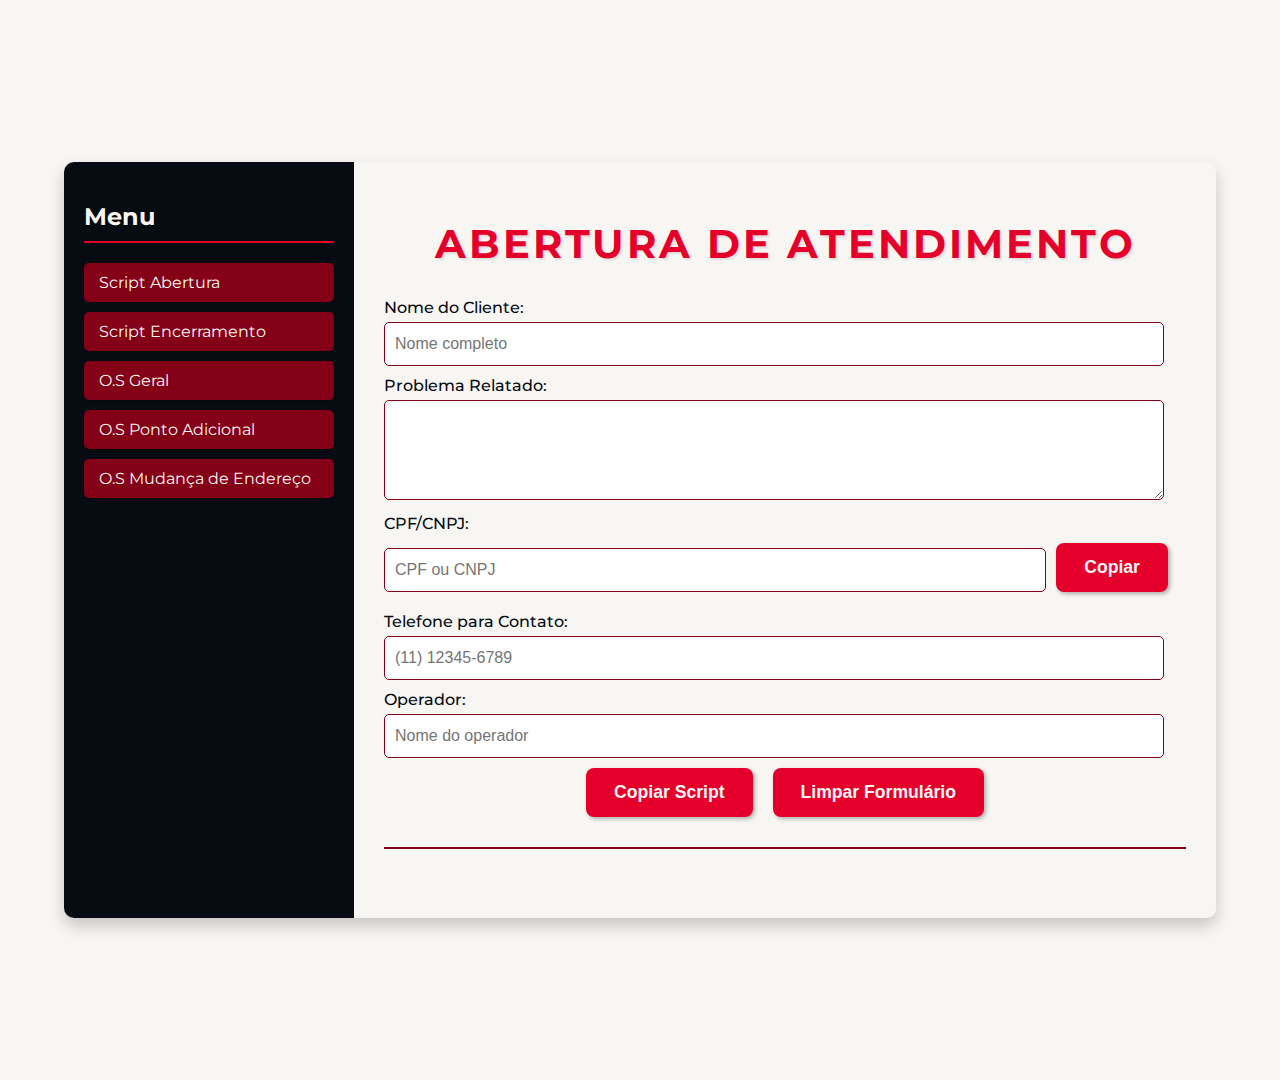
<file: index.html>
<!DOCTYPE html>
<html lang="pt-br">

<head>
    <meta charset="UTF-8">
    <meta name="viewport" content="width:device-width, initial-scale=1.0">
    <title>Abertura Atendimento</title>
    <link rel="stylesheet" href="styles/style.css">
    <link href="https://fonts.googleapis.com/css2?family=Montserrat:wght@400;700&display=swap" rel="stylesheet">
    <link rel="icon" href="assets/icon/favicon.png" type="image/png">
</head>

<body>
    <div class="container">
        <aside class="sidebar">
            <h2>Menu</h2>
            <ul>
                <li><a href="index.html">Script Abertura</a></li>
                <li><a href="encerramento.html">Script Encerramento</a></li>
                <li><a href="os_geral.html">O.S Geral</a></li>
                <li><a href="os_ponto_adicional.html">O.S Ponto Adicional</a></li>
                <li><a href="os_mudanca_endereco.html">O.S Mudança de Endereço</a></li>
            </ul>
        </aside>
        <main class="content">
            <h1>Abertura de Atendimento</h1>
            <div class="form">
                <label for="nomeCliente">Nome do Cliente:</label>
                <input type="text" id="nomeCliente" placeholder="Nome completo">

                <label for="problema">Problema Relatado:</label>
                <textarea id="problema"></textarea>

                <label for="cpfCnpj">CPF/CNPJ:</label>
                <div class="teste">
                    <input type="text" id="cpfCnpj" placeholder="CPF ou CNPJ">
                    <button id="copiarCpfCnpj">Copiar</button>
                </div>
                <label for="telefone">Telefone para Contato:</label>
                <input type="tel" id="telefone" placeholder="(11) 12345-6789">

                <label for="operador">Operador:</label>
                <input type="text" id="operador" placeholder="Nome do operador">
            </div>
            <div class="buttons">
                <button id="copiar">Copiar Script</button>
                <button id="limpar">Limpar Formulário</button>
            </div>
            <div class="resultado">
                <p id="texto-gerado"></p>
            </div>
        </main>
    </div>
    <script src="javascript/script.js"></script>
</body>

</html>
</file>
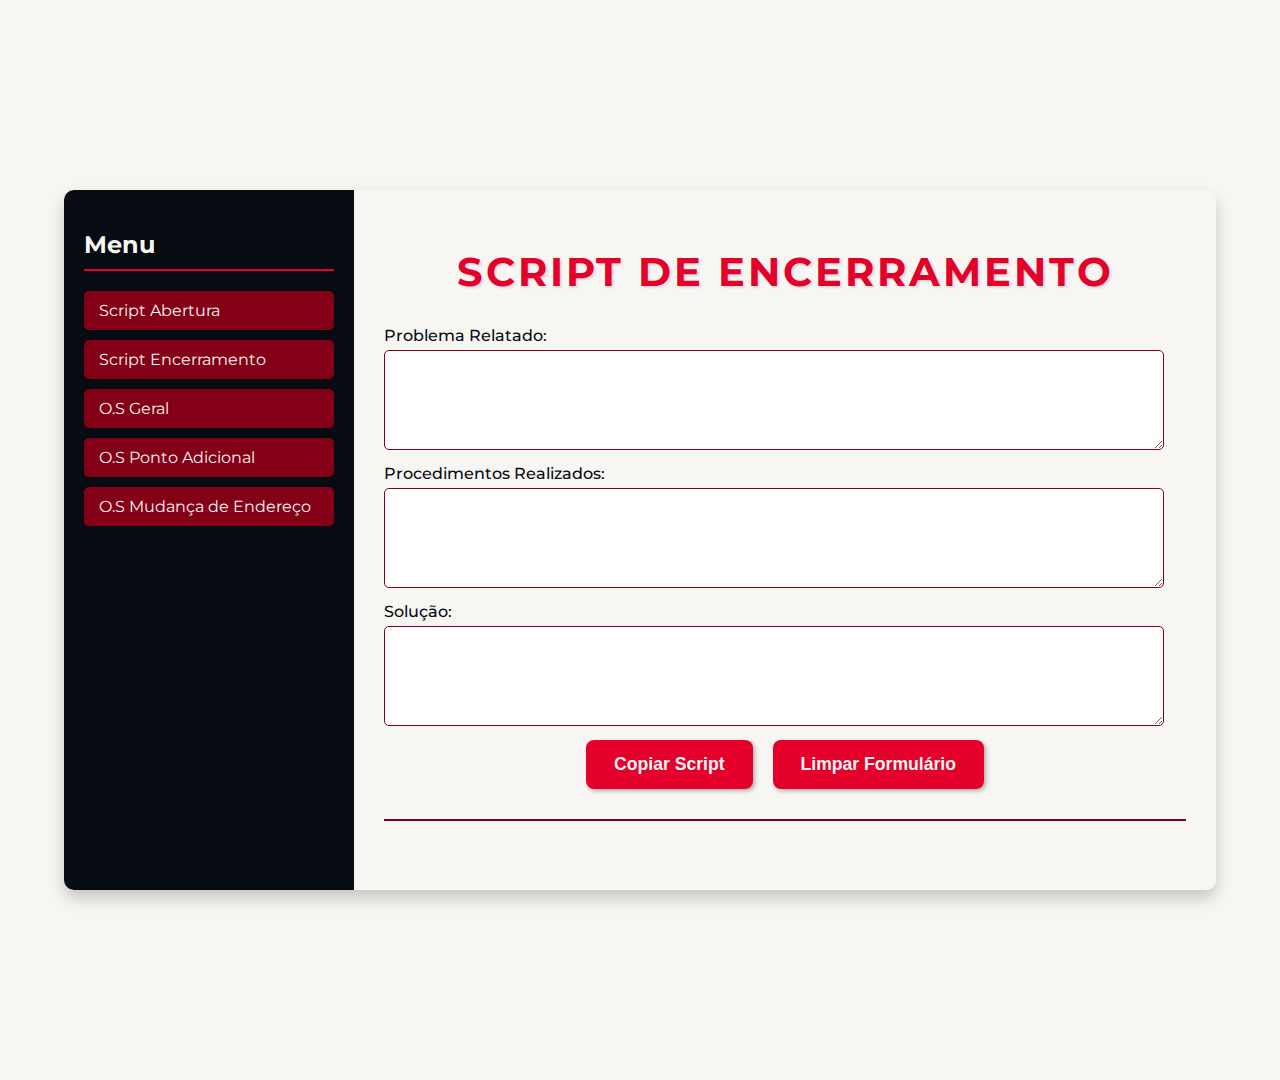
<file: encerramento.html>
<!DOCTYPE html>
<html lang="pt-br">

<head>
    <meta charset="UTF-8">
    <meta name="viewport" content="width=device-width, initial-scale=1.0">
    <title>Script de Encerramento</title>
    <link rel="stylesheet" href="styles/style.css">
    <link href="https://fonts.googleapis.com/css2?family=Montserrat:wght@400;700&display=swap" rel="stylesheet">
    <link rel="icon" href="assets/icon/favicon.png" type="image/png">
</head>

<body>
    <div class="container">
        <aside class="sidebar">
            <h2>Menu</h2>
            <ul>
                <li><a href="index.html">Script Abertura</a></li>
                <li><a href="encerramento.html">Script Encerramento</a></li>
                <li><a href="os_geral.html">O.S Geral</a></li>
                <li><a href="os_ponto_adicional.html">O.S Ponto Adicional</a></li>
                <li><a href="os_mudanca_endereco.html">O.S Mudança de Endereço</a></li>
            </ul>
        </aside>
        <main class="content">
            <h1>Script de Encerramento</h1>
            <div class="form">
                <label for="problema">Problema Relatado:</label>
                <textarea id="problema"></textarea>

                <label for="procedimentos">Procedimentos Realizados:</label>
                <textarea id="procedimentos"></textarea>

                <label for="solucao">Solução:</label>
                <textarea id="solucao"></textarea>
            </div>
            <div class="buttons">
                <button id="copiar">Copiar Script</button>
                <button id="limpar">Limpar Formulário</button>
            </div>
            <div class="resultado">
                <p id="texto-gerado"></p>
            </div>
        </main>
    </div>
    <script src="javascript/encerramento.js"></script>
</body>

</html>
</file>
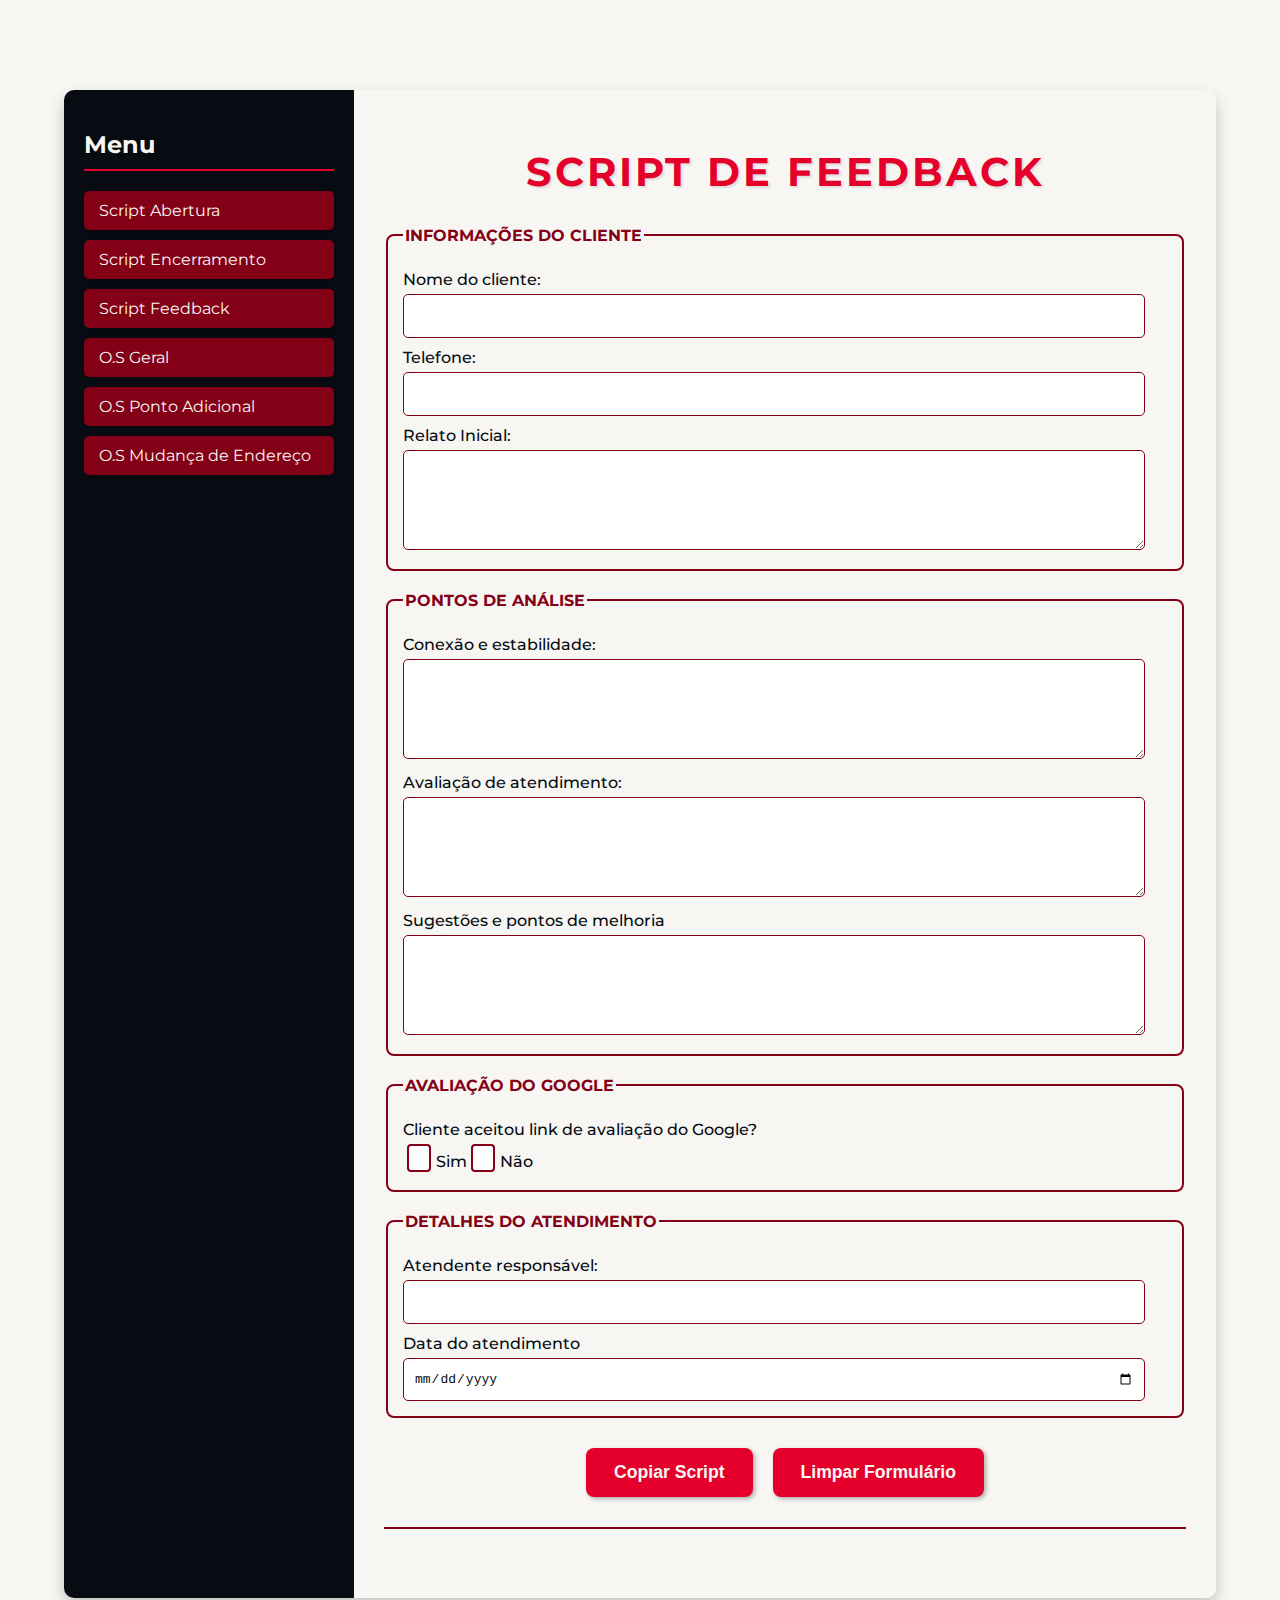
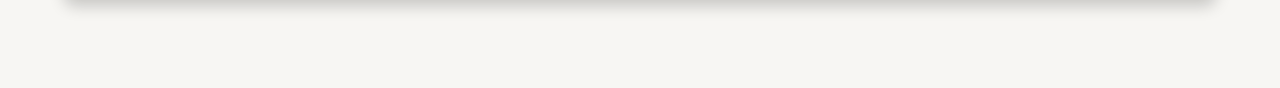
<file: feedback.html>
<!DOCTYPE html>
<html lang="pt-br">

<head>
    <meta charset="UTF-8">
    <meta name="viewport" content="width=device-width | initial-scale=1.0">
    <title>Feedback</title>
    <link rel="stylesheet" href="styles/style.css">
    <link href="https://fonts.googleapis.com/css2?family=Montserrat:wght@400;700&display=swap" rel="stylesheet">
    <link rel="icon" href="assets/icon/favicon.png" type="image/png">
</head>

<body>
    <div class="container">
        <aside class="sidebar">
            <h2>Menu</h2>
            <ul>
                <li><a href="index.html">Script Abertura</a></li>
                <li><a href="encerramento.html">Script Encerramento</a></li>
                <li><a href="feedback.html">Script Feedback</a></li>
                <li><a href="os_geral.html">O.S Geral</a></li>
                <li><a href="os_ponto_adicional.html">O.S Ponto Adicional</a></li>
                <li><a href="os_mudanca_endereco.html">O.S Mudança de Endereço</a></li>
            </ul>
        </aside>

        <main class="content">
            <h1>SCRIPT DE FEEDBACK</h1>
            <div class="form">
                <fieldset>
                    <legend>INFORMAÇÕES DO CLIENTE</legend>
                    <label for="nome_do_cliente">Nome do cliente:</label>
                    <input type="text" name="nome_do_cliente" id="nome_do_cliente">
                    <label for="telefone_do_cliente">Telefone:</label>
                    <input type="text" name="telefone_do_cliente" id="telefone_do_cliente">
                    <label for="relato_do_cliente">Relato Inicial:</label>
                    <textarea name="relato_inicial" id="relato_do_cliente"></textarea>
                </fieldset>
                <fieldset>
                    <legend>PONTOS DE ANÁLISE</legend>
                    <label for="">Conexão e estabilidade:</label>
                    <textarea name="conexao_e_estabilidade"></textarea>
                    <label for="">Avaliação de atendimento:</label>
                    <textarea name="avaliacao_de_atendimento"></textarea>
                    <label for="">Sugestões e pontos de melhoria</label>
                    <textarea name="sugestoes_melhoria"></textarea>
                </fieldset>
                <fieldset>
                    <legend>AVALIAÇÃO DO GOOGLE</legend>
                    <label for="">Cliente aceitou link de avaliação do Google?</label>
                    <div class="teste">
                        <input type="checkbox" name="avaliacao_google" id="avaliacao_google_sim"><label for="avaliacao_google_sim">Sim</label>
                        <input type="checkbox" name="avaliacao_google" id="avaliacao_google_nao"><label for="avaliacao_google_nao">Não</label>
                    </div>
                </fieldset>
                <fieldset>
                    <legend>DETALHES DO ATENDIMENTO</legend>
                    <label for="">Atendente responsável:</label>
                    <input type="text" name="atendente_responsavel" id="">
                    <label for="">Data do atendimento</label>
                    <input type="date" name="data_atendimento" id="">
                </fieldset>
            </div>
            <div class="buttons">
                <button id="copiar">Copiar Script</button>
                <button id="limpar">Limpar Formulário</button>
            </div>
            <div class="resultado">
                <p id="texto-gerado"></p>
            </div>
        </main>
    </div>
    <script src="javascript/feedback.js"></script>
</body>

</html>
</file>
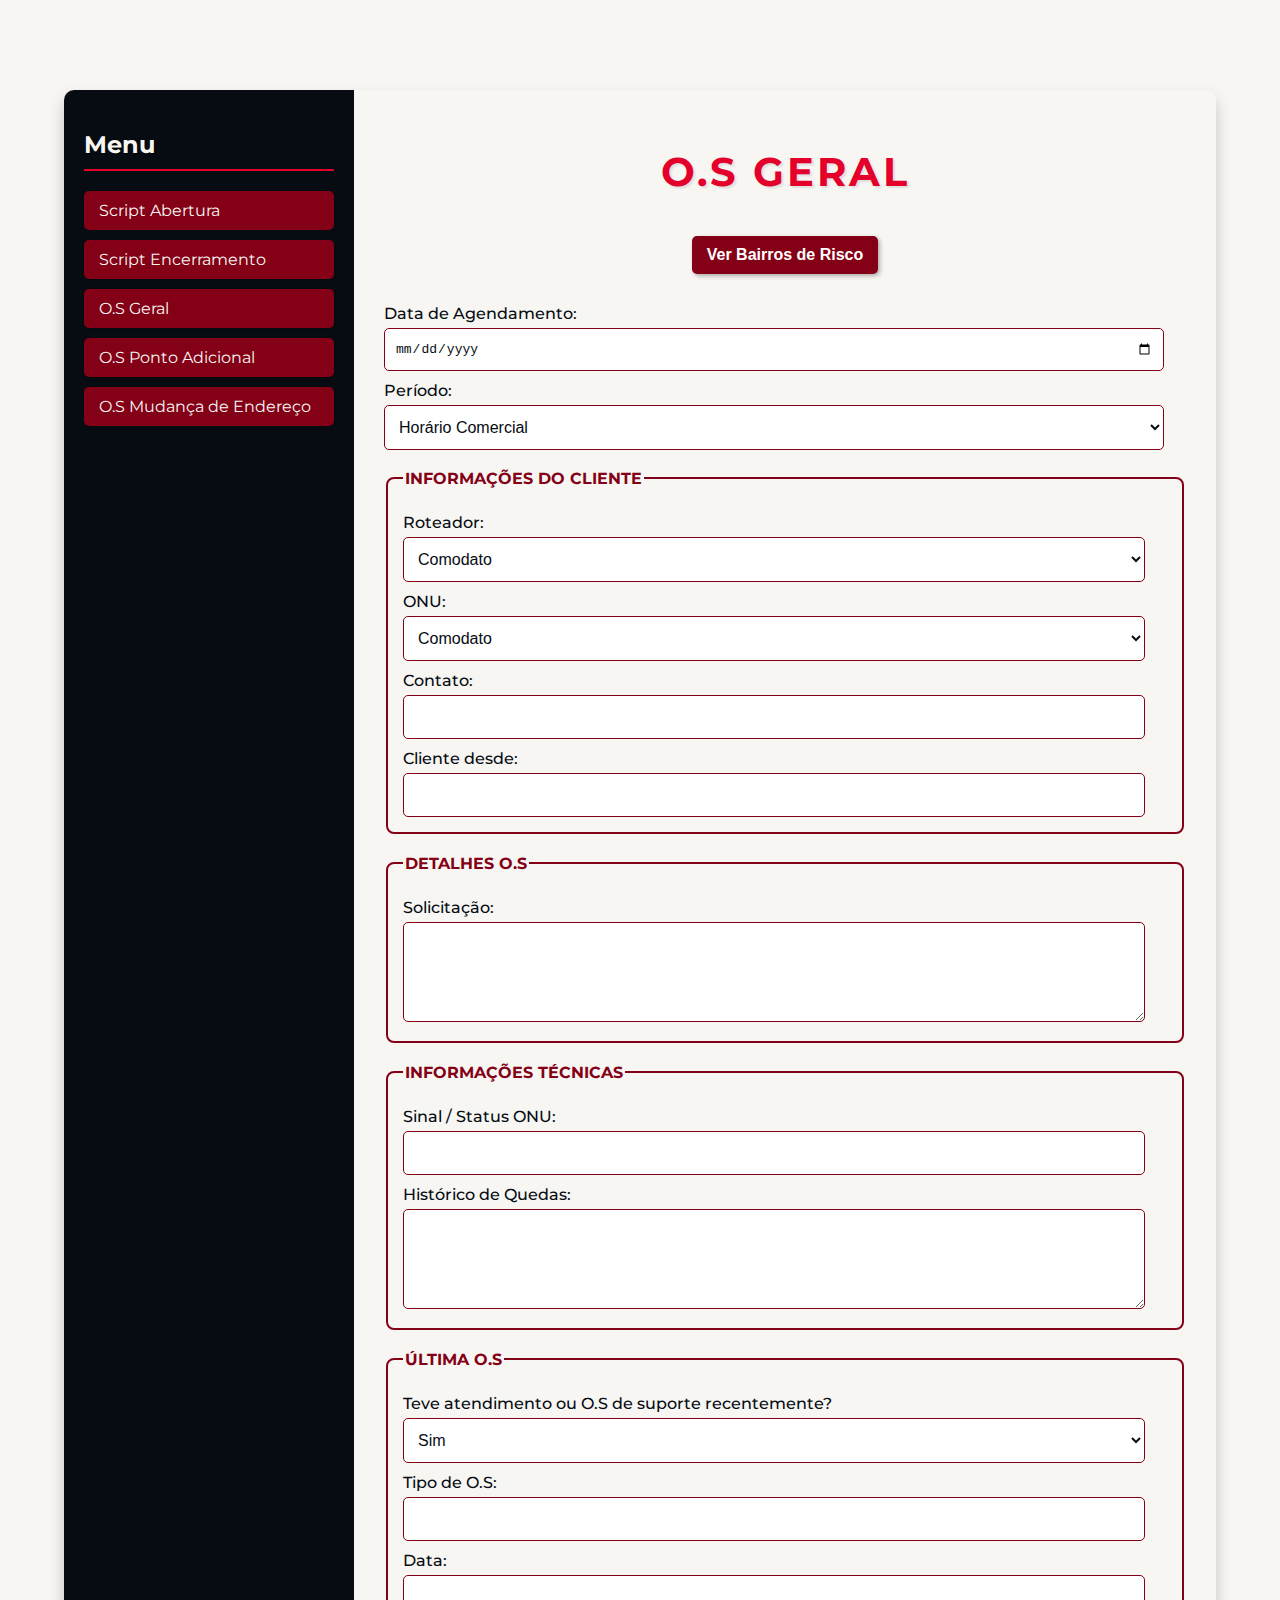
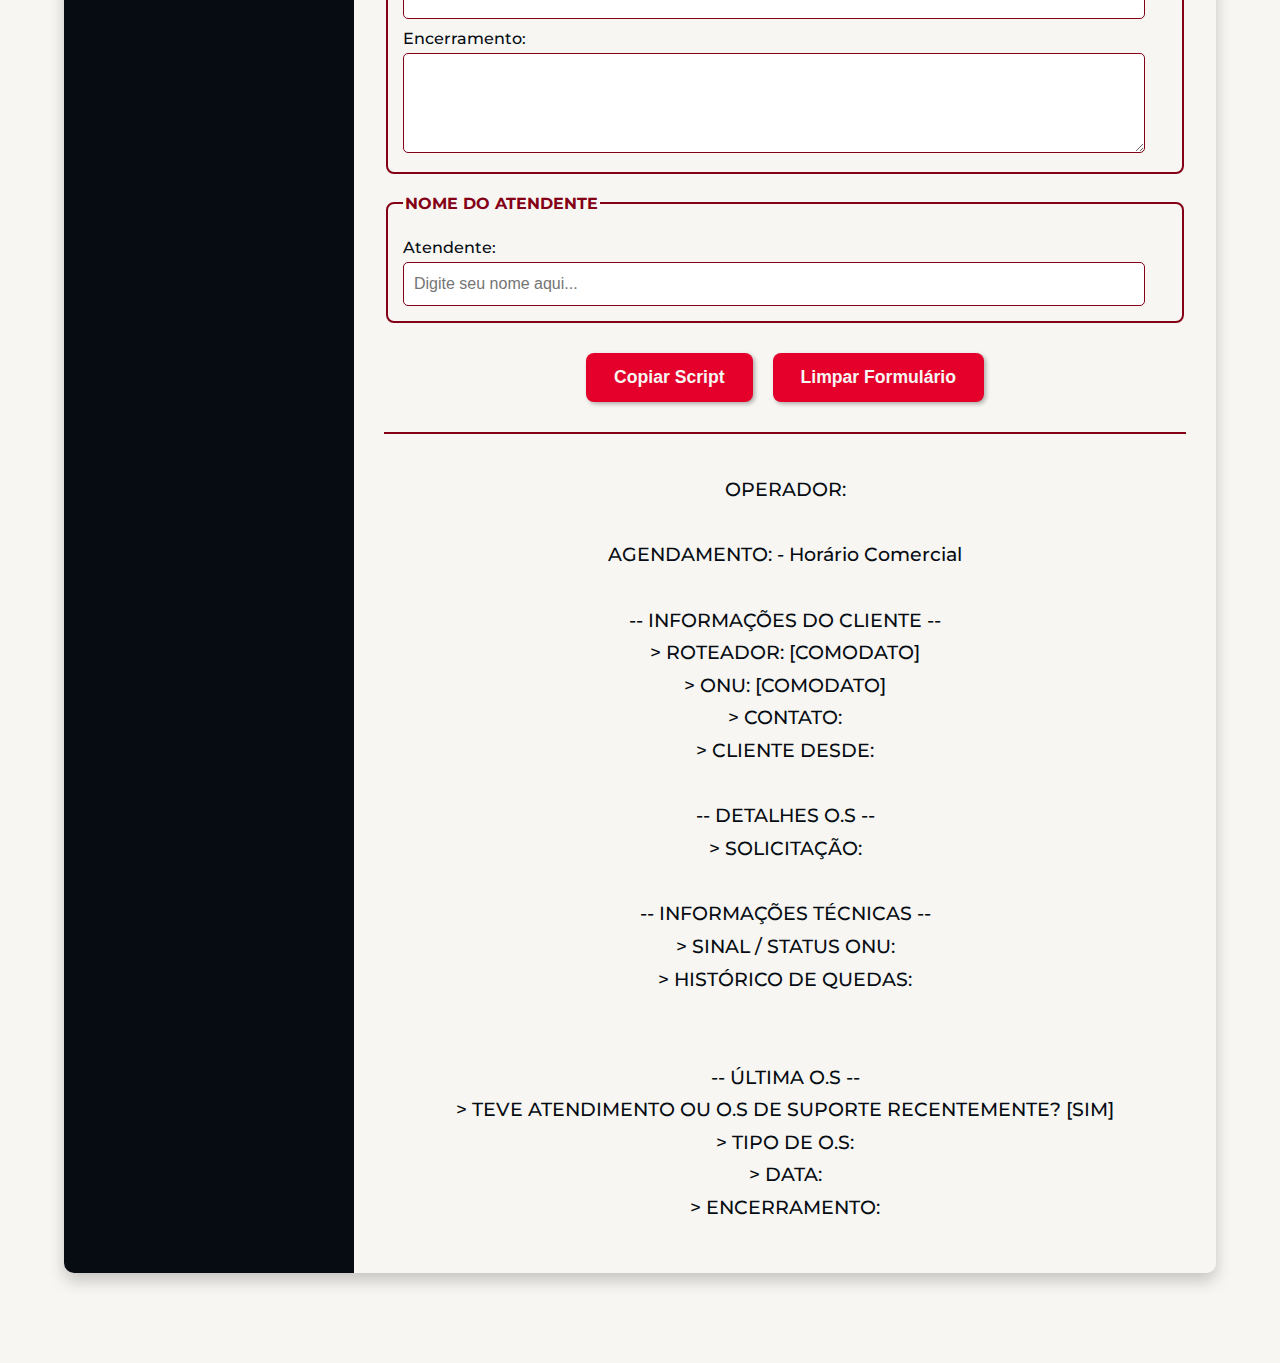
<file: os_geral.html>
<!DOCTYPE html>
<html lang="pt-br">

<head>
    <meta charset="UTF-8">
    <meta name="viewport" content="width=device-width | initial-scale=1.0">
    <title>O.S Geral</title>
    <link rel="stylesheet" href="styles/style.css">
    <link href="https://fonts.googleapis.com/css2?family=Montserrat:wght@400;700&display=swap" rel="stylesheet">
    <link rel="icon" href="assets/icon/favicon.png" type="image/png">
</head>

<body>
    <div class="container">
        <aside class="sidebar">
            <h2>Menu</h2>
            <ul>
                <li><a href="index.html">Script Abertura</a></li>
                <li><a href="encerramento.html">Script Encerramento</a></li>
                <li><a href="os_geral.html">O.S Geral</a></li>
                <li><a href="os_ponto_adicional.html">O.S Ponto Adicional</a></li>
                <li><a href="os_mudanca_endereco.html">O.S Mudança de Endereço</a></li>
            </ul>
        </aside>

        <main class="content">
            <h1>O.S Geral</h1>
            <div class="bairros-de-risco">
                <button id="ver-bairros-risco">Ver Bairros de Risco</button>
                <div id="lista-bairros-risco" style="display: none;">
                    <h3>Bairros de Risco</h3>
                    <ul>
                        <li>Itanhaém - Guapurá</li>
                        <li>Praia Grande - Jardim Trevo | Jardim Aclimação | Ribeirópolis | Balneário Japurá | Esmeralda
                            | Parque das Américas | Samambaia | Melvi</li>
                    </ul>
                </div>
            </div>
            <div class="form">
                <label for="agendamento_data">Data de Agendamento:</label>
                <input type="date" id="agendamento_data">

                <label for="agendamento_periodo">Período:</label>
                <select id="agendamento_periodo">
                    <option value="Horário Comercial">Horário Comercial</option>
                    <option value="primeira">Primeira do dia</option>
                    <option value="manha">Manhã</option>
                    <option value="tarde">Tarde</option>
                    <option value="ultima">Última do dia</option>
                    <option value="apos">Após</option>
                </select>
                <p id="notificacao-horario" style="display: none; color: red; font-size: 0.9em; margin-top: 5px;">
                    A última O.S deve ser iniciada no máximo até às 16h30.
                </p>
                <label for="agendamento_horario" id="label_agendamento_horario" style="display: none;">Horário
                    (Após):</label>
                <input type="time" id="agendamento_horario" style="display: none;">
                <br><br>
                <fieldset>
                    <legend>INFORMAÇÕES DO CLIENTE</legend>
                    <label>Roteador:</label>
                    <select id="roteador">
                        <option value="comodato">Comodato</option>
                        <option value="compra">Compra</option>
                    </select>
                    <label>ONU:</label>
                    <select id="onu">
                        <option value="comodato">Comodato</option>
                        <option value="compra">Compra</option>
                    </select>
                    <label for="contato">Contato:</label>
                    <input type="text" id="contato">
                    <label for="cliente_desde">Cliente desde:</label>
                    <input type="text" id="cliente_desde">
                </fieldset>

                <fieldset>
                    <legend>DETALHES O.S</legend>
                    <label for="solicitacao">Solicitação:</label>
                    <textarea id="solicitacao"></textarea>
                </fieldset>

                <fieldset>
                    <legend>INFORMAÇÕES TÉCNICAS</legend>
                    <label for="sinal">Sinal / Status ONU:</label>
                    <input id="sinal"></input>
                    <label for="quedas">Histórico de Quedas:</label>
                    <textarea id="quedas"></textarea>
                </fieldset>
                <fieldset>
                    <legend>ÚLTIMA O.S</legend>
                    <label>Teve atendimento ou O.S de suporte recentemente?</label>
                    <select id="atendimento">
                        <option value="sim">Sim</option>
                        <option value="nao">Não</option>
                    </select>
                    <div id="campos-ultima-os">
                        <label for="tipo_os">Tipo de O.S:</label>
                        <input type="text" id="tipo_os">
                        <label for="data_os">Data:</label>
                        <input type="text" id="data_os">
                        <label for="encerramento_os">Encerramento:</label>
                        <textarea id="encerramento_os"></textarea>
                    </div>
                </fieldset>
                <fieldset>
                    <legend>NOME DO ATENDENTE</legend>
                    <label for="operador">Atendente:</label>
                    <input type="text" name="nome_do_operador" id="operador" value=""
                        placeholder="Digite seu nome aqui...">
                </fieldset>
            </div>
            <div class="buttons">
                <button id="copiar">Copiar Script</button>
                <button id="limpar">Limpar Formulário</button>
            </div>
            <div class="resultado">
                <p id="texto-gerado"></p>
            </div>
        </main>
    </div>
    <script src="javascript/os_geral.js"></script>
</body>

</html>
</file>
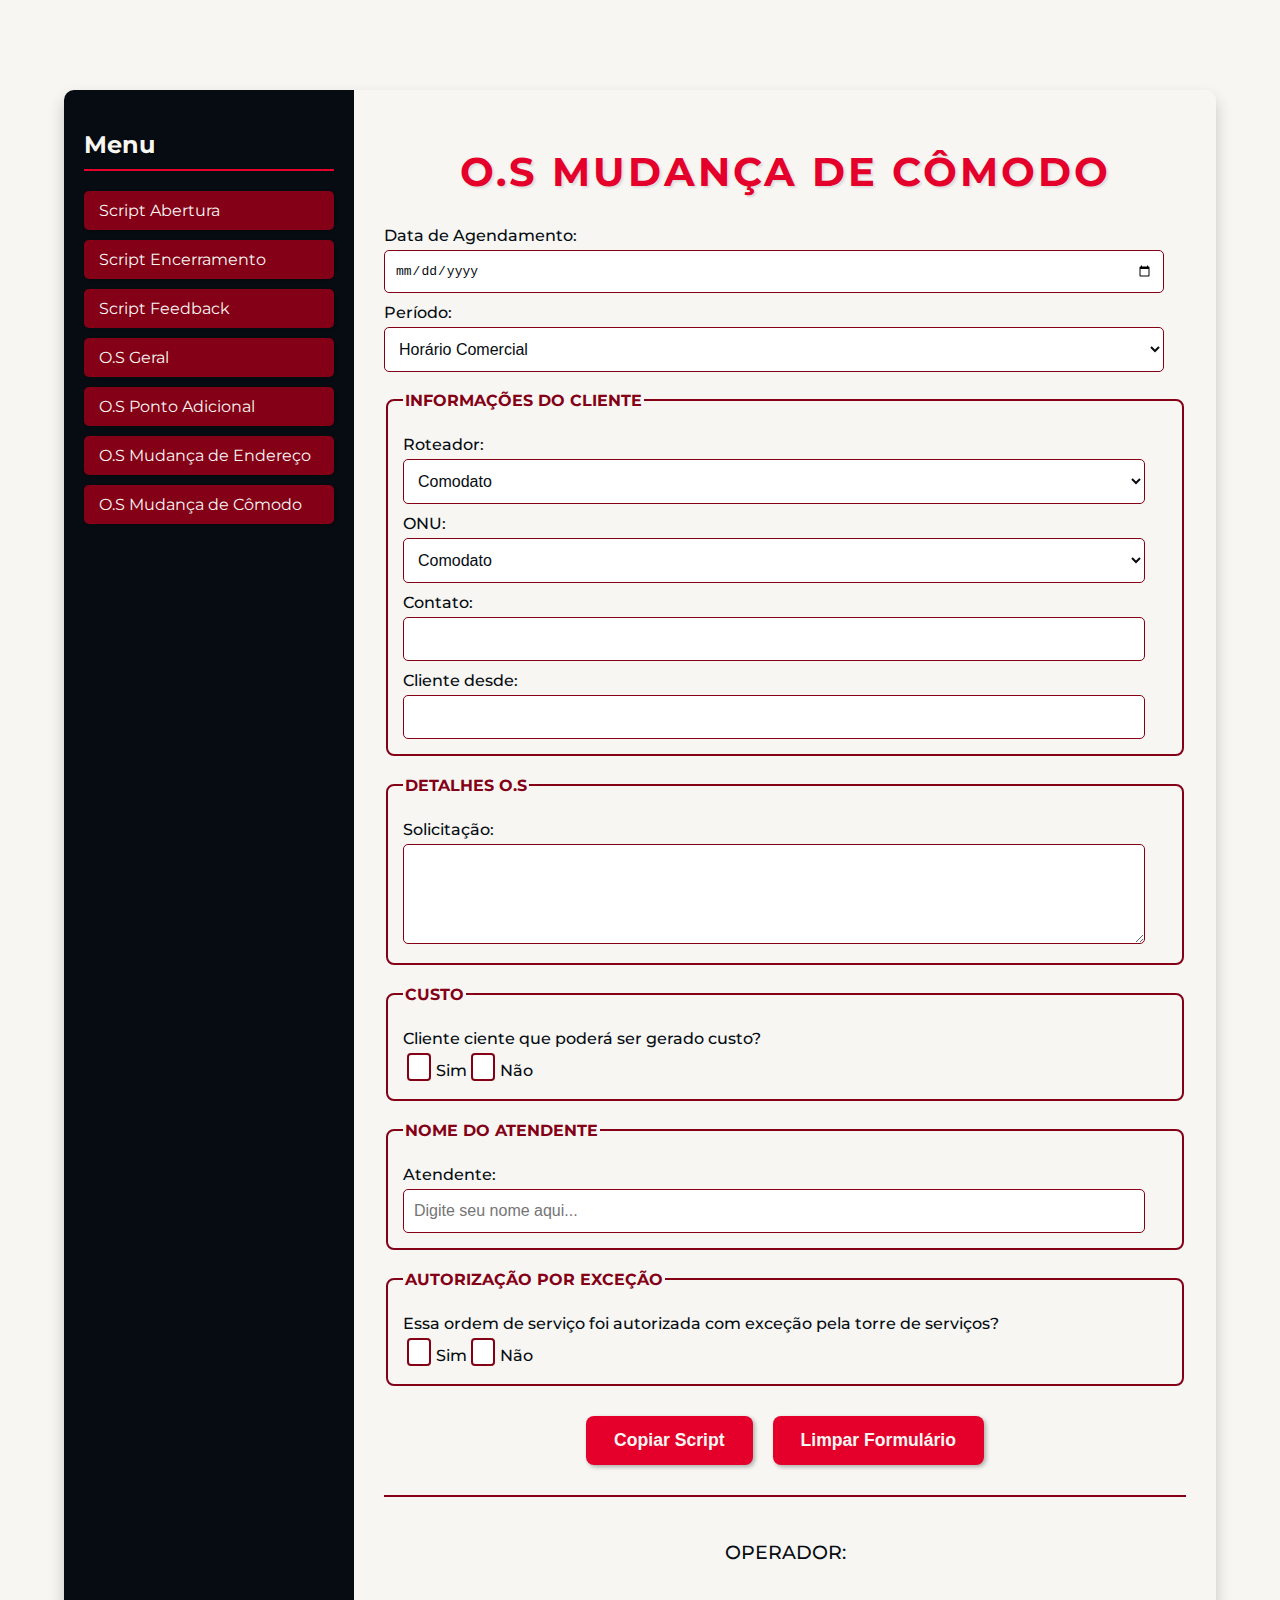
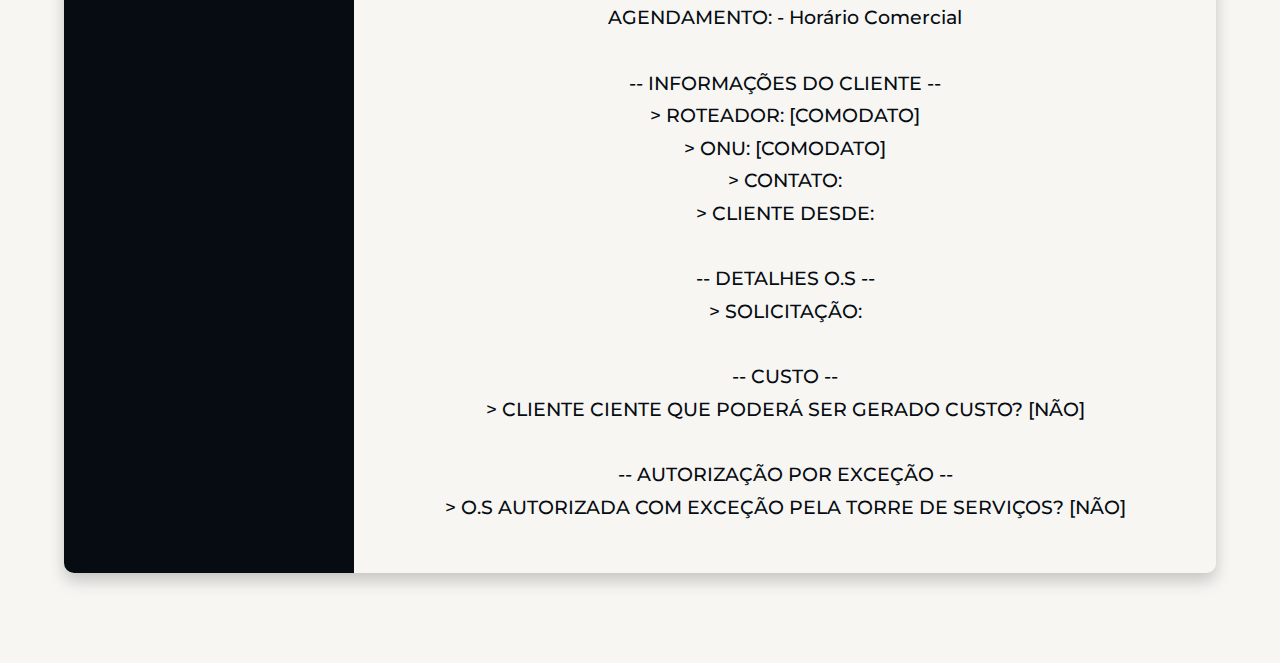
<file: os_mudanca_comodo.html>
<!DOCTYPE html>
<html lang="pt-br">

<head>
    <meta charset="UTF-8">
    <meta name="viewport" content="width=device-width, initial-scale=1.0">
    <title>O.S Mudança de Cômodo</title>
    <link rel="stylesheet" href="styles/style.css">
    <link href="https://fonts.googleapis.com/css2?family=Montserrat:wght@400;700&display=swap" rel="stylesheet">
    <link rel="icon" href="assets/icon/favicon.png" type="image/png">
</head>

<body>
    <div class="container">
        <aside class="sidebar">
            <h2>Menu</h2>
            <ul>
                <li><a href="index.html">Script Abertura</a></li>
                <li><a href="encerramento.html">Script Encerramento</a></li>
                <li><a href="feedback.html">Script Feedback</a></li>
                <li><a href="os_geral.html">O.S Geral</a></li>
                <li><a href="os_ponto_adicional.html">O.S Ponto Adicional</a></li>
                <li><a href="os_mudanca_endereco.html">O.S Mudança de Endereço</a></li>
                <li><a href="os_mudanca_comodo.html">O.S Mudança de Cômodo</a></li>
            </ul>
        </aside>

        <main class="content">
            <h1>O.S Mudança de Cômodo</h1>
            <div class="form">
                <label for="agendamento_data">Data de Agendamento:</label>
                <input type="date" id="agendamento_data">

                <label for="agendamento_periodo">Período:</label>
                <select id="agendamento_periodo">
                    <option value="Horário Comercial">Horário Comercial</option>
                    <option value="primeira">Primeira do dia</option>
                    <option value="manha">Manhã</option>
                    <option value="tarde">Tarde</option>
                    <option value="ultima">Última do dia</option>
                    <option value="apos">Após</option>
                </select>
                <p id="notificacao-horario" style="display: none; color: red; font-size: 0.9em; margin-top: 5px;">
                    A última O.S deve ser iniciada no máximo até às 16h30.
                </p>
                <label for="agendamento_horario" id="label_agendamento_horario" style="display: none;">Horário
                    (Após):</label>
                <input type="time" id="agendamento_horario" style="display: none;">
                <br><br>
                <fieldset>
                    <legend>INFORMAÇÕES DO CLIENTE</legend>
                    <label>Roteador:</label>
                    <select id="roteador">
                        <option value="comodato">Comodato</option>
                        <option value="compra">Compra</option>
                    </select>
                    <label>ONU:</label>
                    <select id="onu">
                        <option value="comodato">Comodato</option>
                        <option value="compra">Compra</option>
                    </select>
                    <label for="contato">Contato:</label>
                    <input type="text" id="contato">
                    <label for="cliente_desde">Cliente desde:</label>
                    <input type="text" id="cliente_desde">
                </fieldset>

                <fieldset>
                    <legend>DETALHES O.S</legend>
                    <label for="solicitacao">Solicitação:</label>
                    <textarea id="solicitacao"></textarea>
                </fieldset>

                <fieldset>
                    <legend>CUSTO</legend>
                    <label>Cliente ciente que poderá ser gerado custo?</label>
                    <div class="teste">
                        <input type="checkbox" id="ciente_custo_sim"> <label for="ciente_custo_sim">Sim</label>
                        <input type="checkbox" id="ciente_custo_nao"> <label for="ciente_custo_nao">Não</label>
                    </div>
                    <p id="alerta_custo_nao" style="display: none; color: red; font-size: 0.9em; margin-top: 5px;">
                        É necessário notificar o cliente sobre o custo.
                    </p>
                </fieldset>

                <fieldset>
                    <legend>NOME DO ATENDENTE</legend>
                    <label for="operador">Atendente:</label>
                    <input type="text" name="nome_do_operador" id="operador" value=""
                        placeholder="Digite seu nome aqui...">
                </fieldset>

                <fieldset>
                    <legend>AUTORIZAÇÃO POR EXCEÇÃO</legend>
                    <label>Essa ordem de serviço foi autorizada com exceção pela torre de serviços?</label>
                    <div class="teste">
                        <input type="checkbox" id="autorizada_excecao_sim"> <label for="autorizada_excecao_sim">Sim</label>
                        <input type="checkbox" id="autorizada_excecao_nao"> <label for="autorizada_excecao_nao">Não</label>
                    </div>
                    <div id="campo_autorizador" style="display: none;">
                        <label for="nome_autorizador">Nome de quem autorizou:</label>
                        <input type="text" id="nome_autorizador" placeholder="Nome do autorizador">
                    </div>
                </fieldset>
            </div>
            <div class="buttons">
                <button id="copiar">Copiar Script</button>
                <button id="limpar">Limpar Formulário</button>
            </div>
            <div class="resultado">
                <p id="texto-gerado"></p>
            </div>
        </main>
    </div>
    <script src="javascript/os_mudanca_comodo.js"></script>
</body>

</html>
</file>
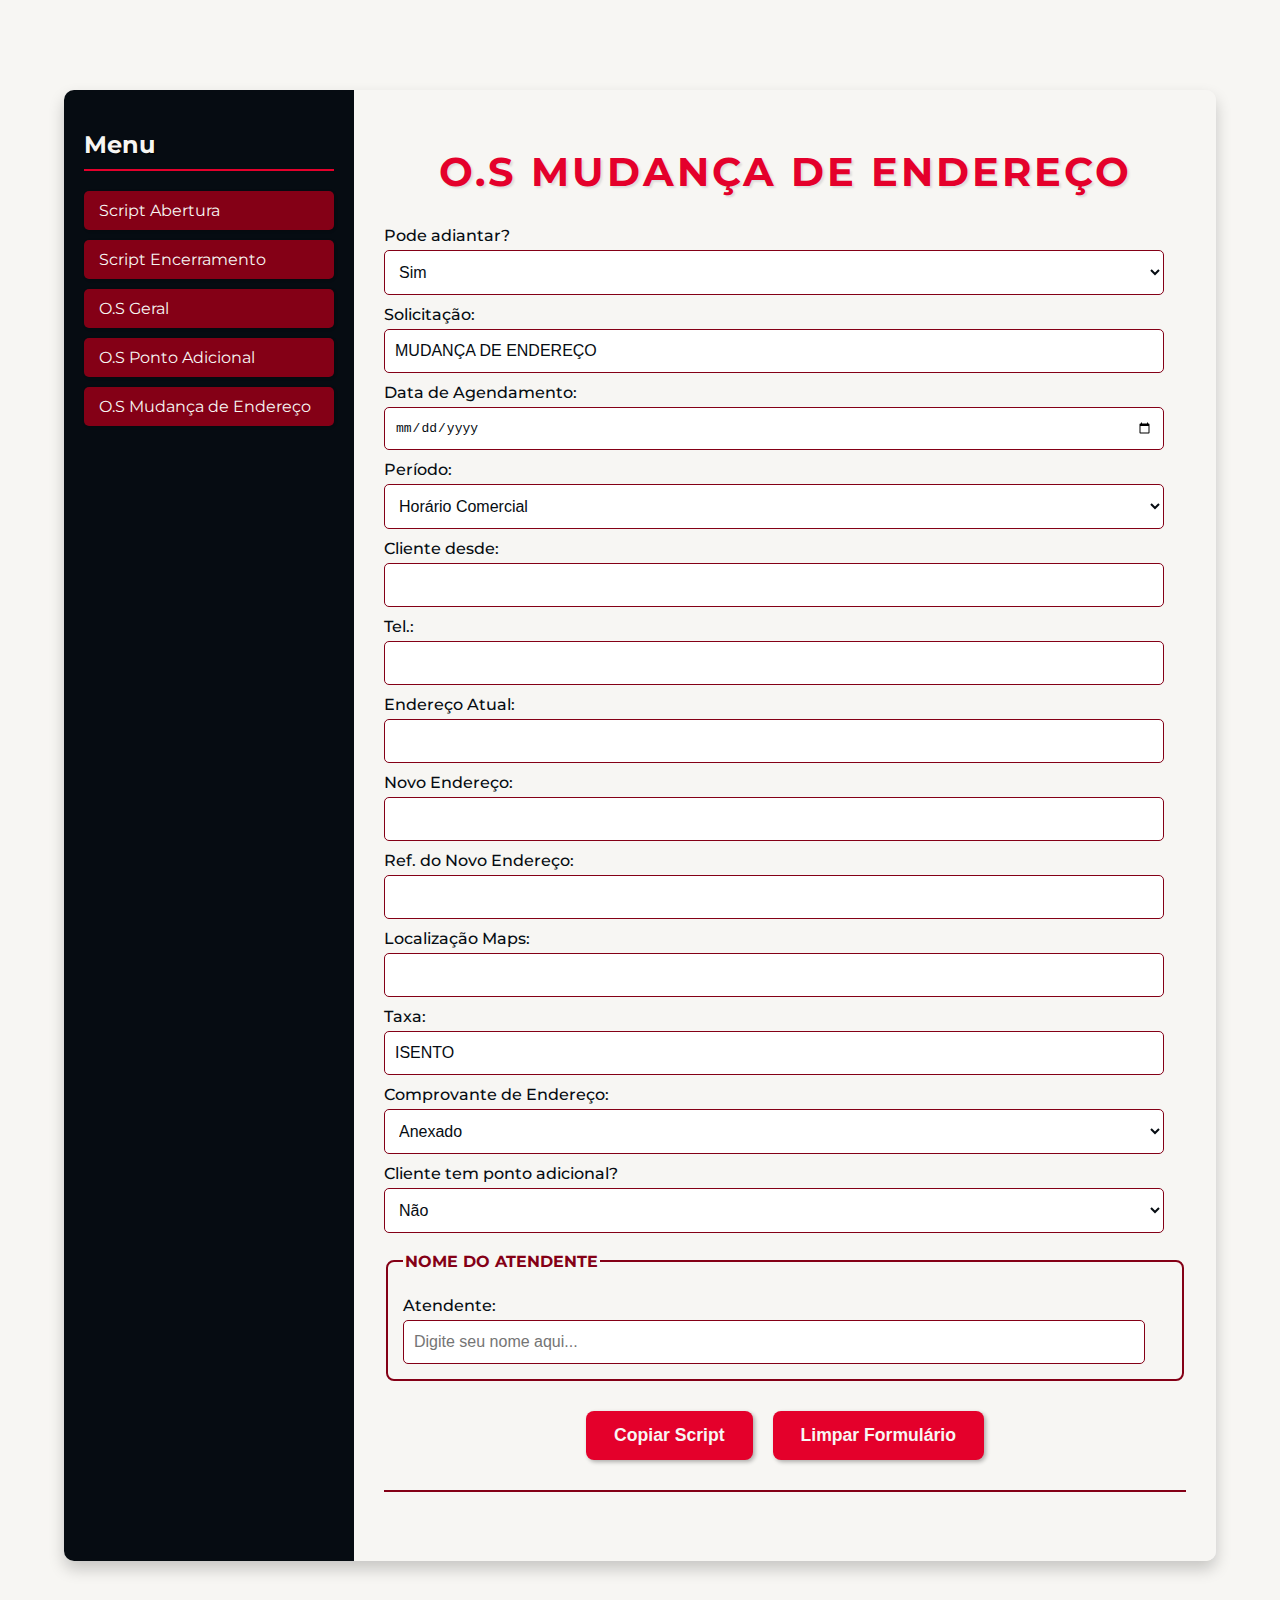
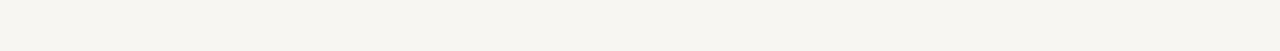
<file: os_mudanca_endereco.html>
<!DOCTYPE html>
<html lang="pt-br">

<head>
    <meta charset="UTF-8">
    <meta name="viewport" content="width:device-width, initial-scale=1.0">
    <title>O.S Mudança de Endereço</title>
    <link rel="stylesheet" href="styles/style.css">
    <link href="https://fonts.googleapis.com/css2?family=Montserrat:wght@400;700&display=swap" rel="stylesheet">
    <link rel="icon" href="assets/icon/favicon.png" type="image/png">
</head>

<body>
    <div class="container">
        <aside class="sidebar">
            <h2>Menu</h2>
            <ul>
                <li><a href="index.html">Script Abertura</a></li>
                <li><a href="encerramento.html">Script Encerramento</a></li>
                <li><a href="os_geral.html">O.S Geral</a></li>
                <li><a href="os_ponto_adicional.html">O.S Ponto Adicional</a></li>
                <li><a href="os_mudanca_endereco.html">O.S Mudança de Endereço</a></li>
            </ul>
        </aside>
        <main class="content">
            <h1>O.S Mudança de Endereço</h1>
            <div class="form">
                <label>Pode adiantar?</label>
                <select id="adiantar">
                    <option value="sim">Sim</option>
                    <option value="nao">Não</option>
                </select>

                <label for="solicitacao">Solicitação:</label>
                <input type="text" id="solicitacao" value="MUDANÇA DE ENDEREÇO" readonly>

                <label for="agendamento_data">Data de Agendamento:</label>
                <input type="date" id="agendamento_data">

                <label for="agendamento_periodo">Período:</label>
                <select id="agendamento_periodo">
                    <option value="Horário Comercial">Horário Comercial</option>
                    <option value="primeira">Primeira do dia</option>
                    <option value="manha">Manhã</option>
                    <option value="tarde">Tarde</option>
                    <option value="ultima">Última do dia</option>
                    <option value="apos">Após</option>
                </select>
                <p id="notificacao-horario" style="display: none; color: red; font-size: 0.9em; margin-top: 5px;">
                    A última O.S deve ser iniciada no máximo até às 16h30.
                </p>
                <label for="agendamento_horario" id="label_agendamento_horario" style="display: none;">Horário
                    (Após):</label>
                <input type="time" id="agendamento_horario" style="display: none;">

                <label for="cliente_desde">Cliente desde:</label>
                <input type="text" id="cliente_desde">

                <label for="telefone">Tel.:</label>
                <input type="tel" id="telefone">

                <label for="endereco_atual">Endereço Atual:</label>
                <input id="endereco_atual">

                <label for="novo_endereco">Novo Endereço:</label>
                <input id="novo_endereco">

                <label for="ref_novo_endereco">Ref. do Novo Endereço:</label>
                <input id="ref_novo_endereco">

                <label for="localizacao_maps">Localização Maps:</label>
                <input type="url" id="localizacao_maps">

                <label>Taxa:</label>
                <input type="text" value="ISENTO" readonly>

                <!-- <label>Cliente ciente que tem que levar equipamentos até o novo local</label> -->

                <label for="comprovante_endereco">Comprovante de Endereço:</label>
                <select id="comprovante_endereco">
                    <option value="Anexado">Anexado</option>
                    <option value="Não possui">Não possui</option>
                    <option value="Não enviado">Não enviado</option>
                </select>
                <label>Cliente tem ponto adicional?</label>
                <select id="ponto_adicional">
                    <option value="nao">Não</option>
                    <option value="sim">Sim</option>
                </select>
                <div id="alerta_ponto_adicional" style="display: none; color: red; margin-top: 10px;">
                    Notifique o cliente sobre avaliação desse ponto para a nova residência.
                </div>
                <BR></BR>
                <fieldset>
                    <legend>NOME DO ATENDENTE</legend>
                    <label for="operador">Atendente:</label>
                    <input type="text" name="nome_do_operador" id="operador" value="" placeholder="Digite seu nome aqui...">
                </fieldset>
                <div class="buttons">
                    <button id="copiar">Copiar Script</button>
                    <button id="limpar">Limpar Formulário</button>
                </div>
                <div class="resultado">
                    <p id="texto-gerado"></p>
                </div>
        </main>
    </div>
    <script src="javascript/os_mudanca_endereco.js"></script>
</body>

</html>
</file>
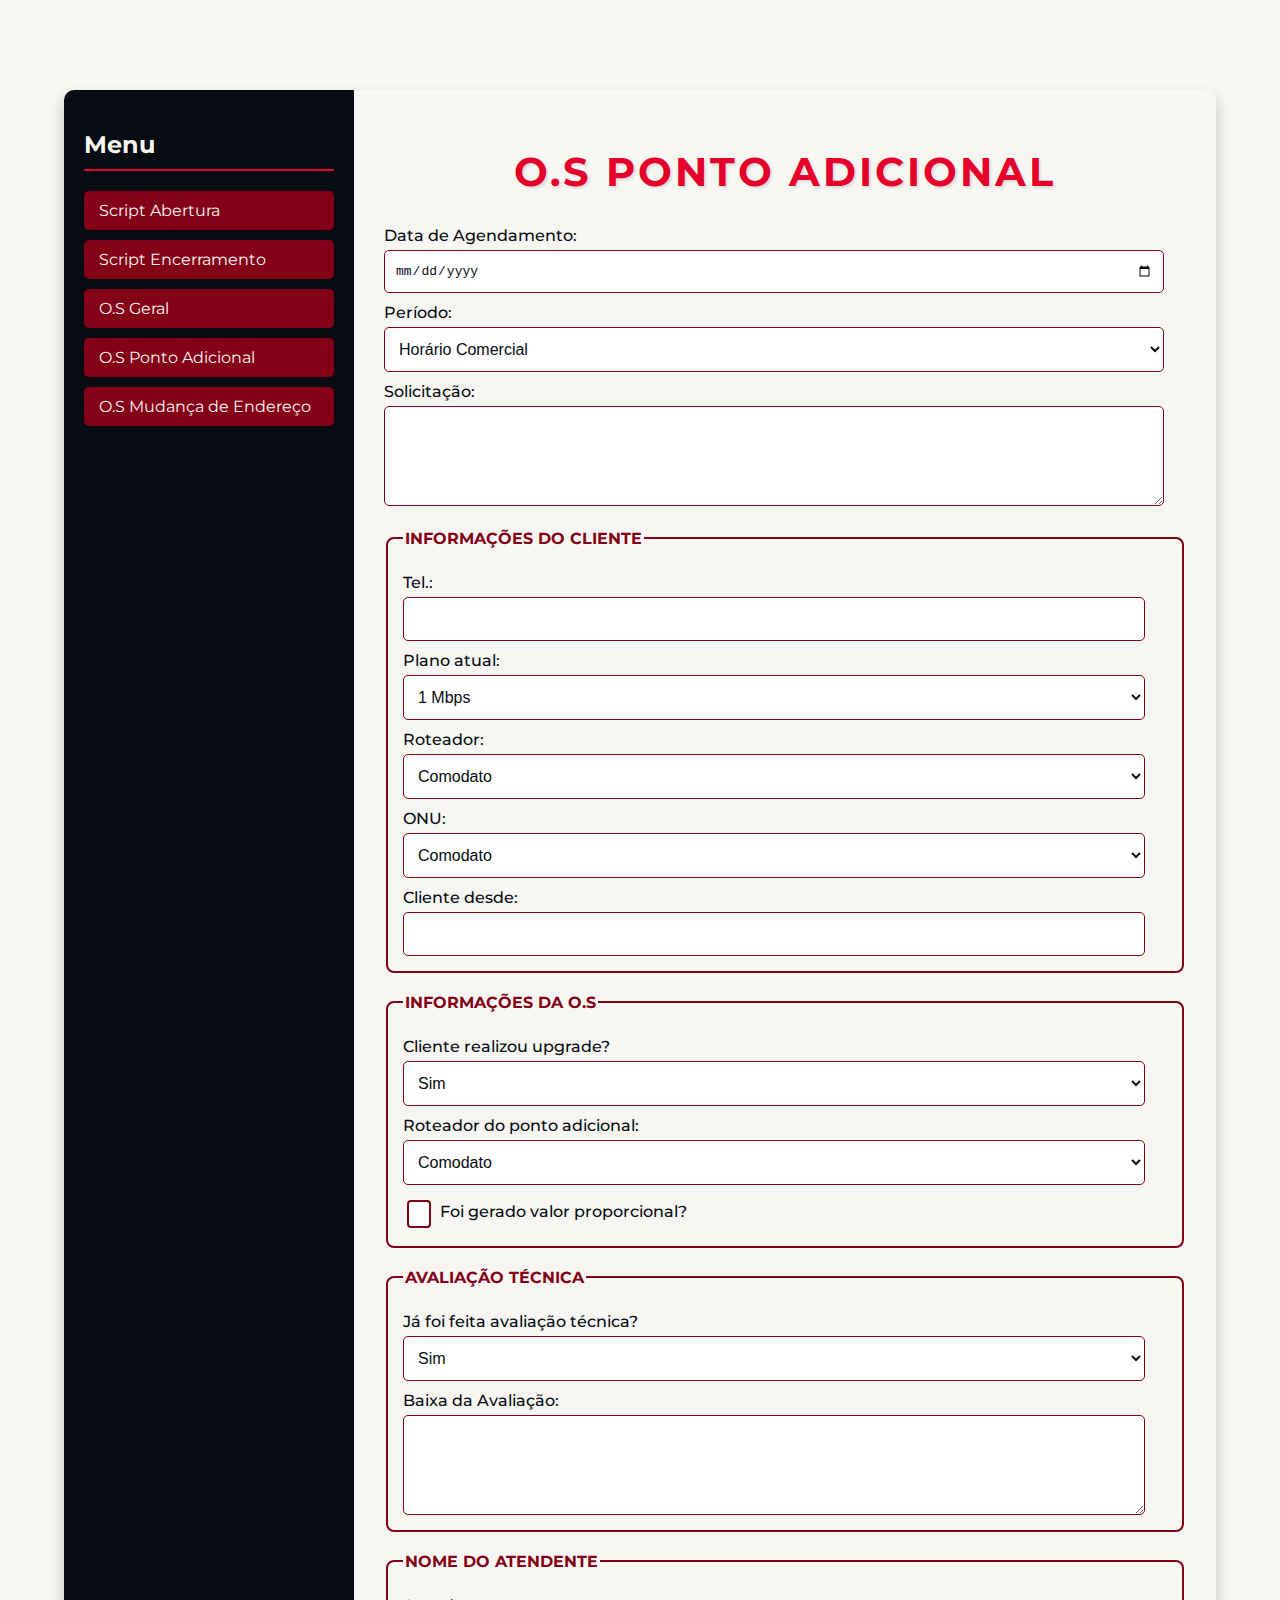
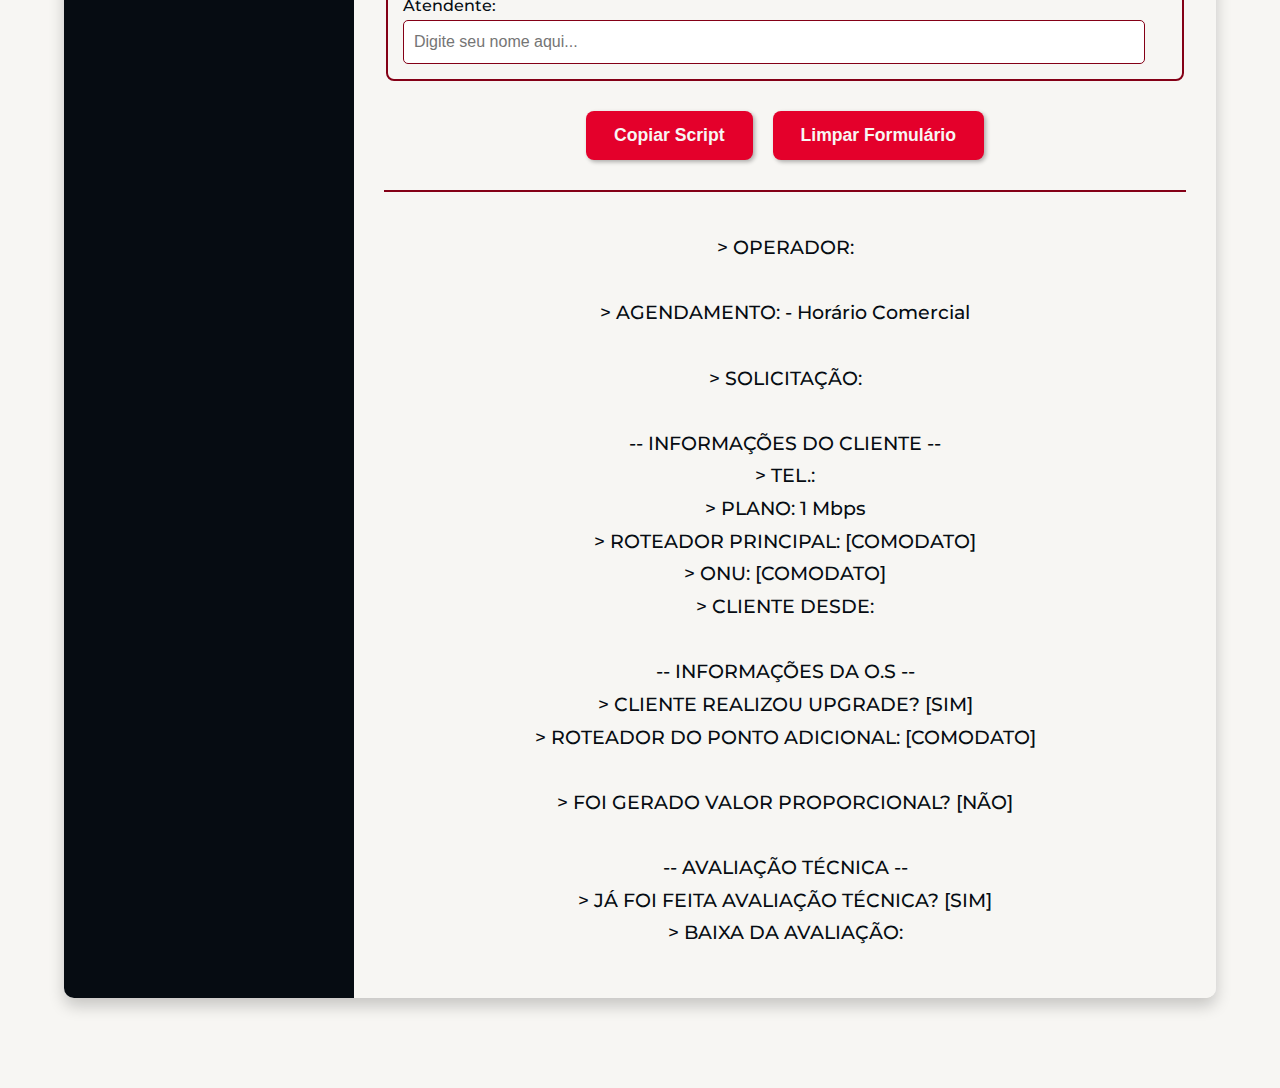
<file: os_ponto_adicional.html>
<!DOCTYPE html>
<html lang="pt-br">

<head>
    <meta charset="UTF-8">
    <meta name="viewport" content="width=device-width, initial-scale=1.0">
    <title>O.S Ponto Adicional</title>
    <link rel="stylesheet" href="styles/style.css">
    <link href="https://fonts.googleapis.com/css2?family=Montserrat:wght@400;700&display=swap" rel="stylesheet">
    <link rel="icon" href="assets/icon/favicon.png" type="image/png">
</head>

<body>
    <div class="container">
        <aside class="sidebar">
            <h2>Menu</h2>
            <ul>
                <li><a href="index.html">Script Abertura</a></li>
                <li><a href="encerramento.html">Script Encerramento</a></li>
                <li><a href="os_geral.html">O.S Geral</a></li>
                <li><a href="os_ponto_adicional.html">O.S Ponto Adicional</a></li>
                <li><a href="os_mudanca_endereco.html">O.S Mudança de Endereço</a></li>
            </ul>
        </aside>
        <main class="content">
            <h1>O.S Ponto Adicional</h1>
            <div class="form">
                <label for="agendamento_data">Data de Agendamento:</label>
                <input type="date" id="agendamento_data">

                <label for="agendamento_periodo">Período:</label>
                <select id="agendamento_periodo">
                    <option value="Horário Comercial">Horário Comercial</option>
                    <option value="primeira">Primeira do dia</option>
                    <option value="manha">Manhã</option>
                    <option value="tarde">Tarde</option>
                    <option value="ultima">Última do dia</option>
                    <option value="apos">Após</option>
                </select>
                <p id="notificacao-horario" style="display: none; color: red; font-size: 0.9em; margin-top: 5px;">
                    A última O.S deve ser iniciada no máximo até às 16h30.
                </p>
                <label for="agendamento_horario" id="label_agendamento_horario" style="display: none;">Horário
                    (Após):</label>
                <input type="time" id="agendamento_horario" style="display: none;">

                <label for="solicitacao">Solicitação:</label>
                <textarea id="solicitacao"></textarea>
                <br><br>
                <fieldset>
                    <legend>INFORMAÇÕES DO CLIENTE</legend>
                    <label for="telefone">Tel.:</label>
                    <input type="tel" id="telefone">
                    <label for="plano">Plano atual:</label>
                    <select id="plano">
                        <option value="1 Mbps">1 Mbps</option>
                        <option value="10 Mbps">10 Mbps</option>
                        <option value="100 Mbps">100 Mbps</option>
                        <option value="240 Mbps">240 Mbps</option>
                        <option value="600 Mbps">600 Mbps</option>
                        <option value="800 Mbps">800 Mbps</option>
                        <option value="1000 Mbps">1000 Mbps</option>
                    </select>
                    <label>Roteador:</label>
                    <select id="roteador">
                        <option value="comodato">Comodato</option>
                        <option value="compra">Compra</option>
                    </select>
                    <label>ONU:</label>
                    <select id="onu">
                        <option value="comodato">Comodato</option>
                        <option value="compra">Compra</option>
                    </select>
                    <label for="cliente_desde">Cliente desde:</label>
                    <input type="text" id="cliente_desde">
                </fieldset>

                <fieldset>
                    <legend>INFORMAÇÕES DA O.S</legend>
                    <label>Cliente realizou upgrade?</label>
                    <select id="upgrade">
                        <option value="sim">Sim</option>
                        <option value="nao">Não</option>
                    </select>
                    <label>Roteador do ponto adicional:</label>
                    <select id="roteador_adicional">
                        <option value="comodato">Comodato</option>
                        <option value="cliente">Do Cliente</option>
                    </select>

                    <label>
                        <input type="checkbox" id="gerou_proporcional" class="checkbox_style"> Foi gerado valor
                        proporcional?
                    </label>
                    <div id="campos_proporcional" style="display: none;">
                        <label for="ciente_taxa">Cliente ciente da taxa/proporcional?</label>
                        <select id="ciente_taxa">
                            <option value="sim">Sim</option>
                            <option value="nao">Não</option>
                        </select>
                        <label for="valor_taxa">Valor da taxa/proporcional: R$</label>
                        <input type="number" id="valor_taxa">
                        <label>
                            <input type="checkbox" id="por_metro" class="checkbox_style"> Por metro
                        </label>
                        <label for="vencimento_taxa">Vencimento da taxa/proporcional:</label>
                        <input type="date" id="vencimento_taxa">
                    </div>
                </fieldset>
                <fieldset>
                    <legend>AVALIAÇÃO TÉCNICA</legend>
                    <label>Já foi feita avaliação técnica?</label>
                    <select id="avaliacao_tecnica">
                        <option value="sim">Sim</option>
                        <option value="nao">Não</option>
                    </select>
                    <label for="baixa_avaliacao" id="label_baixa_avaliacao" style="display: none;">Baixa da
                        Avaliação:</label>
                    <textarea id="baixa_avaliacao" style="display: none;"></textarea>
                </fieldset>
                <fieldset>
                    <legend>NOME DO ATENDENTE</legend>
                    <label for="operador">Atendente:</label>
                    <input type="text" name="nome_do_operador" id="operador" value="" placeholder="Digite seu nome aqui...">
                </fieldset>
            </div>
            <div class="buttons">
                <button id="copiar">Copiar Script</button>
                <button id="limpar">Limpar Formulário</button>
            </div>
            <div class="resultado">
                <p id="texto-gerado"></p>
            </div>
        </main>
    </div>
    <script src="javascript/os_ponto_adicional.js"></script>
</body>

</html>
</file>
<file: styles/style.css>
/* Estilos Gerais */
body {
    font-family: 'Montserrat', sans-serif;
    display: flex;
    justify-content: center;
    align-items: center;
    min-height: 100vh;
    margin: 0;
    background-color: #F7F6F3;
    /* Cor de fundo alterada */
    color: #060C12;
    /* Cor do texto principal alterada */
    transition: background-color 0.3s ease;
    padding-top: 10vh;
    /* Margem superior */
    padding-bottom: 10vh;
    /* Margem inferior */
}

.container {
    width: 90%;
    max-width: 1200px;
    display: flex;
    border-radius: 10px;
    overflow: hidden;
    box-shadow: 0 8px 16px rgba(0, 0, 0, 0.2);
    /* Sombra mais pronunciada */
    transition: box-shadow 0.3s ease;
    background-color: #F7F6F3;
    /* Cor de fundo do container alterada */
}

.container:hover {
    box-shadow: 0 12px 24px rgba(0, 0, 0, 0.3);
    /* Efeito de elevação mais forte */
}

/* Sidebar */
.sidebar {
    width: 250px;
    background-color: #060C12;
    /* Cor de fundo da sidebar alterada */
    padding: 20px;
    transition: width 0.3s ease;
    color: #F7F6F3;
    /* Cor do texto da sidebar alterada */
}

.sidebar h2 {
    margin-bottom: 20px;
    color: #F7F6F3;
    /* Cor do título da sidebar alterada */
    text-shadow: 1px 1px 1px #000;
    animation: fadeIn 0.5s ease;
    border-bottom: 2px solid #E4002B;
    /* Adicionada borda inferior */
    padding-bottom: 10px;
}

.sidebar ul {
    list-style: none;
    padding: 0;
}

.sidebar li {
    margin-bottom: 10px;
    transition: transform 0.3s ease, box-shadow 0.3s ease;
}

.sidebar li:hover {
    transform: translateX(5px);
    box-shadow: 2px 2px 5px rgba(0, 0, 0, 0.4);
    /* Sombra mais escura */
}

.sidebar a {
    text-decoration: none;
    color: #F7F6F3;
    /* Cor do link da sidebar alterada */
    padding: 10px 15px;
    display: block;
    border-radius: 5px;
    background-color: #840016;
    /* Cor de fundo do link da sidebar alterada */
    transition: background-color 0.3s ease, color 0.3s ease;
    box-shadow: 1px 1px 3px rgba(0, 0, 0, 0.2);
    /* Adicionada sombra */
}

.sidebar a:hover {
    background-color: #E4002B;
    /* Cor de fundo do link ao passar o mouse alterada */
    color: #F7F6F3;
}

/* Conteúdo Principal */
.content {
    flex: 1;
    padding: 30px;
    background-color: #F7F6F3;
    /* Cor de fundo do conteúdo alterada */
    animation: fadeIn 0.5s ease;
}

h1 {
    text-align: center;
    color: #E4002B;
    /* Cor do título principal alterada */
    margin-bottom: 30px;
    font-size: 2.5em;
    /* Tamanho da fonte aumentado */
    text-transform: uppercase;
    letter-spacing: 3px;
    /* Espaçamento entre letras aumentado */
    text-shadow: 2px 2px 2px #ddd;
    animation: slideInDown 0.5s ease;
}

/* Formulário */
.form fieldset {
    border: 2px solid #840016;
    /* Cor da borda do fieldset alterada */
    border-radius: 8px;
    padding: 15px;
    margin-bottom: 20px;
    background-color: #F7F6F3;
    transition: box-shadow 0.3s ease;
}

.form fieldset:hover {
    box-shadow: 3px 3px 8px rgba(0, 0, 0, 0.2);
    /* Sombra mais suave */
}

.form fieldset legend {
    font-weight: bold;
    color: #840016;
    /* Cor da legenda do fieldset alterada */
}

.form label {
    display: block;
    margin-top: 10px;
    color: #060C12;
    /* Cor do label alterada */
    transition: color 0.3s ease;
    font-weight: 500;
    /* Adicionado peso à fonte */
}

.form input,
.form textarea,
.form select {
    width: calc(100% - 22px);
    padding: 12px 10px;
    margin-top: 5px;
    border: 1px solid #840016;
    /* Cor da borda dos inputs alterada */
    border-radius: 5px;
    box-sizing: border-box;
    font-size: 1em;
    transition: border-color 0.3s ease, box-shadow 0.3s ease;
    background-color: #fff;
    /* Cor de fundo dos inputs alterada */
    color: #060C12;
    /* Cor do texto dos inputs alterada */
}

.form input:focus,
.form textarea:focus,
.form select:focus {
    border-color: #E4002B;
    outline: none;
    box-shadow: 0 0 5px rgba(228, 0, 43, 0.5);
    /* Sombra com a cor de destaque */
}

.form textarea {
    resize: vertical;
    min-height: 100px;
}

/* Botões */
.buttons {
    display: flex;
    justify-content: center;
    margin-bottom: 20px;
}

button {
    padding: 14px 28px;
    /* Tamanho dos botões aumentado */
    margin: 10px 10px;
    border: none;
    border-radius: 8px;
    /* Borda arredondada */
    cursor: pointer;
    background-color: #E4002B;
    /* Cor de fundo dos botões alterada */
    color: #F7F6F3;
    /* Cor do texto dos botões alterada */
    font-size: 1.1em;
    /* Tamanho da fonte dos botões aumentado */
    font-weight: 600;
    /* Adicionado peso à fonte */
    transition: background-color 0.3s ease, transform 0.2s ease, box-shadow 0.3s ease;
    box-shadow: 2px 2px 4px rgba(0, 0, 0, 0.3);
    /* Sombra inicial */
}

button:hover {
    background-color: #840016;
    /* Cor de fundo dos botões ao passar o mouse alterada */
    transform: translateY(-3px);
    /* Efeito de elevação */
    box-shadow: 4px 4px 8px rgba(0, 0, 0, 0.4);
    /* Sombra mais pronunciada ao passar o mouse */
}

button:active {
    transform: translateY(0);
    box-shadow: 2px 2px 4px rgba(0, 0, 0, 0.3);
    /* Sombra ao clicar */
}

/* Resultado */
.resultado {
    border-top: 2px solid #840016;
    /* Cor da borda do resultado alterada */
    padding-top: 20px;
    text-align: center;
    animation: fadeIn 0.5s ease;
}

#texto-gerado {
    color: #060C12;
    /* Cor do texto gerado alterada */
    white-space: pre-line;
    font-size: 1.2em;
    /* Tamanho da fonte do texto gerado aumentado */
    line-height: 1.7;
    /* Espaçamento entre linhas aumentado */
    animation: fadeIn 0.5s ease;
    font-weight: 500;
    /* Adicionado peso à fonte */
}

.teste {
    display: flex;
    align-items: center;
    width: 99%;
}

.bairros-de-risco {
    margin-bottom: 20px;
    text-align: center;
}

#ver-bairros-risco {
    padding: 10px 15px;
    background-color: #840016;
    /* Cor verde para destaque */
    color: white;
    border: none;
    border-radius: 5px;
    cursor: pointer;
    font-size: 1em;
}

#ver-bairros-risco:hover {
    background-color: #E4002B;
    /* Verde mais escuro no hover */
}

#lista-bairros-risco {
    margin-top: 10px;
    padding: 10px;
    border: 1px solid #ccc;
    border-radius: 5px;
    background-color: #f9f9f9;
    text-align: left;
    display: none;
    /* Esconde a lista inicialmente */
}

#lista-bairros-risco h3 {
    margin-top: 0;
    font-size: 1.1em;
    color: #E4002B;
    /* Vermelho para o título */
}

#lista-bairros-risco ul {
    list-style-type: none;
    padding: 0;
}

#lista-bairros-risco li {
    padding: 5px 0;
    border-bottom: 1px solid #eee;
}

#lista-bairros-risco li:last-child {
    border-bottom: none;
}

input[type="checkbox"] {
    width: 20px;
    height: 20px;
    -webkit-appearance: none;
    -moz-appearance: none;
    appearance: none;
    border: 2px solid #840016; /* Cor padrão da borda */
    border-radius: 4px;
    cursor: pointer;
    position: relative;
    margin-right: 5px; /* Espaço padrão à direita do checkbox */
    vertical-align: middle; /* Alinhamento vertical padrão */
}

input[type="checkbox"]:checked {
    background-color: #E4002B; /* Cor de fundo quando marcado */
}

input[type="checkbox"]:checked::after {
    content: '';
    position: absolute;
    left: 50%;
    top: 50%;
    width: 6px;
    height: 10px;
    border: solid white;
    border-width: 0 3px 3px 0;
    transform: translate(-50%, -50%) rotate(45deg);
}

/* Animações */
@keyframes fadeIn {
    from {
        opacity: 0;
    }

    to {
        opacity: 1;
    }
}

@keyframes slideInDown {
    from {
        transform: translateY(-50px);
        opacity: 0;
    }

    to {
        transform: translateY(0);
        opacity: 1;
    }
}

/* Media query para telas menores que 768px (tablets e smartphones) */
@media (max-width: 768px) {
    .container {
        flex-direction: column;
    }

    .sidebar {
        width: 100%;
        order: 1;
    }

    .content {
        order: 2;
    }
}
</file>
